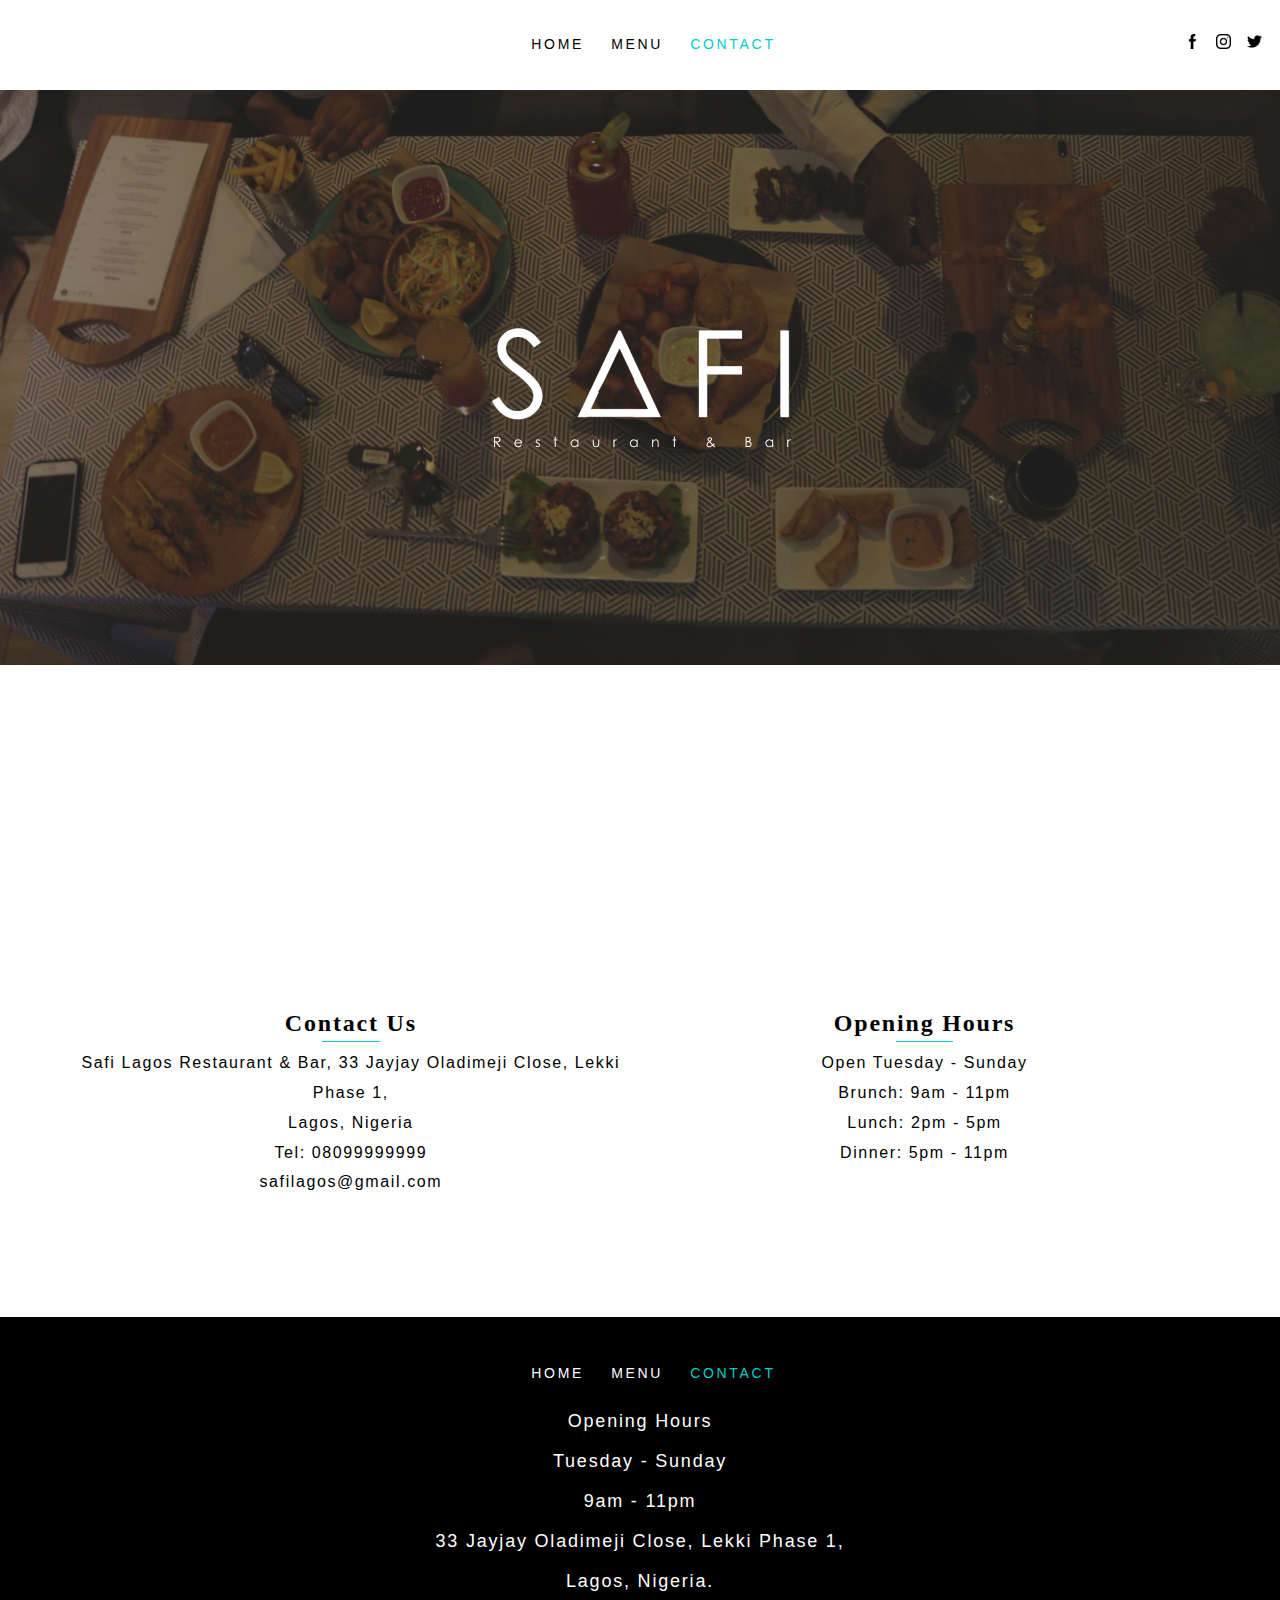
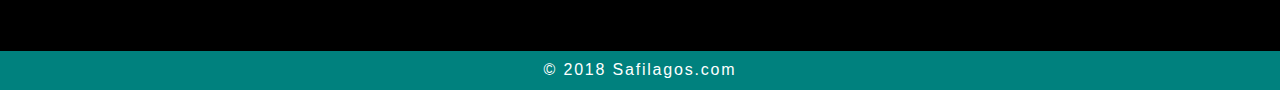
<file: contact.html>
<!Doctype html>
<html lang="en">
  <head>
    <meta charset="utf-8"/>
    <meta name="viewport" content="width=device-width"/>
    <title>Contact - Safi Lagos</title>
    <meta name="description" content="Safi Lagos."/>
    <link rel="stylesheet" href="css/styles.css">
  </head>
  <body>
    <div class="navbar">
      <div class="nav-links-center">
        <span><a href="./index.html">HOME</a></span>
        <span><a href="./menu.html">MENU</a></span>
        <span><a href="./contact.html" class="selected">CONTACT</a></span>
      </div>
      <div class="nav-links-right">
        <span><a href="" target="_blank"><img src="assets/images/facebook.svg" alt="facebook image"/></a></span>
        <span><a href="" target="_blank"><img src="assets/images/instagram.svg" alt="instagram image"/></a></span>
        <span><a href="" target="_blank"><img src="assets/images/twitter.svg" alt="twitter image"/></a></span>
      </div>
    </div>
  	<div class="contact-header">
      <div class="logo"></div>
    </div>
    <div class="content">
      <div class="map-holder">
        <iframe src="https://www.google.com/maps/embed?pb=!1m18!1m12!1m3!1d3964.684979410247!2d3.4788923146065844!3d6.434494395344706!2m3!1f0!2f0!3f0!3m2!1i1024!2i768!4f13.1!3m3!1m2!1s0x103bf5ca1358a685%3A0xe9cbb3fa40db63e7!2sSAFI+LAGOS!5e0!3m2!1sen!2sng!4v1537963047868" width="100%" height="300" frameborder="0" style="border:0" allowfullscreen></iframe>
      </div>
      <div class="contact-body">
        <div>
          <span class="text-header-nw">Contact Us</span>
          <span class="contact-text">
            Safi Lagos Restaurant & Bar, 33 Jayjay Oladimeji Close, Lekki Phase 1,<br/>
            Lagos, Nigeria<br/>
            Tel: 08099999999<br/>
            safilagos@gmail.com
          </span>
        </div>
        <div>
          <span class="text-header-nw">Opening Hours</span>
          <span class="contact-text">
            Open Tuesday - Sunday<br/>
            Brunch: 9am - 11pm<br/>
            Lunch: 2pm - 5pm<br/>
            Dinner: 5pm - 11pm
          </span>
        </div>
      </div>
    </div>
	  <div class="footer">
      <div class="body" id="font-body">
        <div class="mini-nav nav-links-center">
          <span><a href="./index.html">HOME</a></span>
          <span><a href="./menu.html">MENU</a></span>
          <span><a href="./contact.html" class="selected">CONTACT</a></span>
        </div>
        <span>
          Opening Hours<br/>
          Tuesday - Sunday<br/>
          9am - 11pm<br/>
          33 Jayjay Oladimeji Close, Lekki Phase 1,<br/>
          Lagos, Nigeria.
        </span>
      </div>
      <div class="copyrite">
        <span>© 2018 Safilagos.com</span>
      </div>
    </div>
  	<script src="js/index.js"></script>
  </body>
</html>
</file>
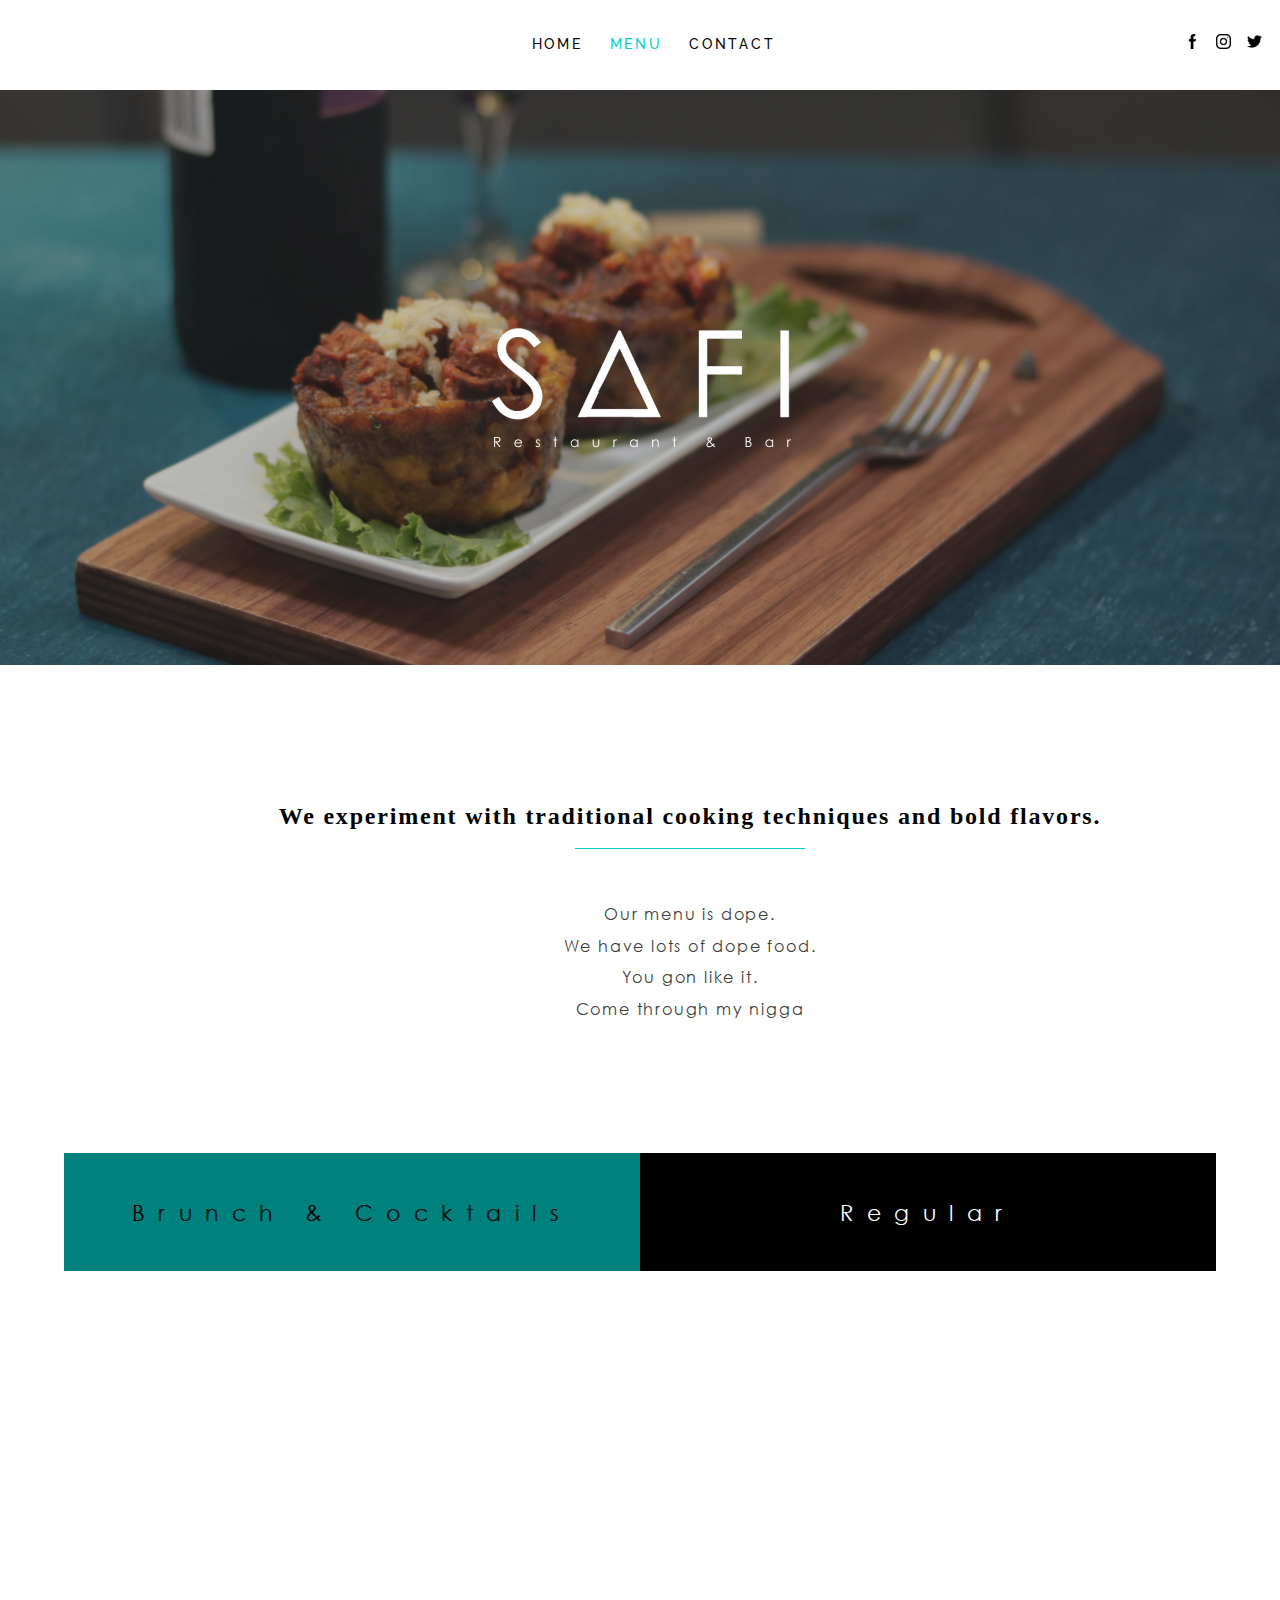
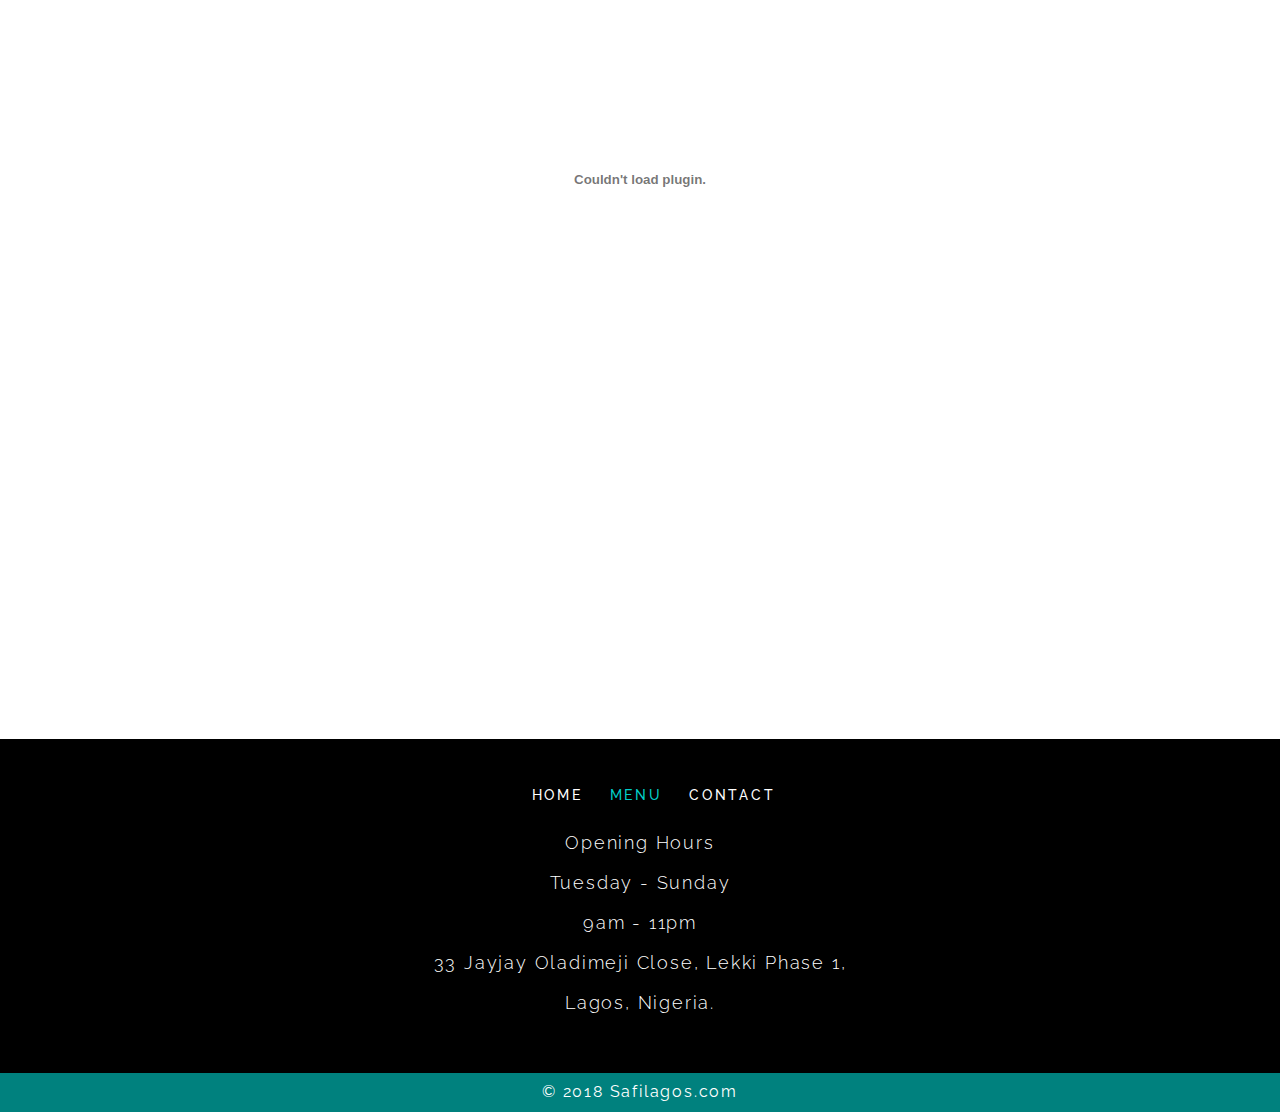
<file: menu.html>
<!Doctype html>
<html lang="en">
  <head>
    <meta charset="utf-8"/>
    <meta name="viewport" content="width=device-width"/>
    <title>Menu - Safi Lagos</title>
    <meta name="description" content="Safi Lagos."/>
    <link href="https://fonts.googleapis.com/css?family=Raleway:300,400,500,700" rel="stylesheet">
    <link rel="stylesheet" href="css/styles.css">
  </head>
  <body>
    <div class="navbar">
      <div class="nav-links-center">
        <span><a href="./index.html">HOME</a></span>
        <span><a href="./menu.html" class="selected">MENU</a></span>
        <span><a href="./contact.html">CONTACT</a></span>
      </div>
      <div class="nav-links-right">
        <span><a href="" target="_blank"><img src="assets/images/facebook.svg" alt="facebook image"/></a></span>
        <span><a href="" target="_blank"><img src="assets/images/instagram.svg" alt="instagram image"/></a></span>
        <span><a href="" target="_blank"><img src="assets/images/twitter.svg" alt="twitter image"/></a></span>
      </div>
    </div>
  	<div class="menu-header">
      <div class="logo"></div>
    </div>
    <div class="content">
      <div class="section v-center text-center">
        <span class="text-header">We experiment with traditional cooking techniques and bold flavors. </span>
        <span class="text-body">
          Our menu is dope. <br/>
          We have lots of dope food.<br/>
          You gon like it.<br/>
          Come through my nigga
        </span>
      </div>
      <div class="menu">
        <div class="header">
          <button onclick="showMenu('brunch')">Brunch & Cocktails</button>
          <button onclick="showMenu('regular')">Regular</button>
        </div>
        <embed id="menu-holder" src="./assets/pdfs/main.pdf" height="1500" width="800px"/>
      </div>
    </div>
    <div class="footer">
      <div class="body" id="font-body">
        <div class="mini-nav nav-links-center">
          <span><a href="./index.html">HOME</a></span>
          <span><a href="./menu.html" class="selected">MENU</a></span>
          <span><a href="./contact.html">CONTACT</a></span>
        </div>
        <span>
          Opening Hours<br/>
          Tuesday - Sunday<br/>
          9am - 11pm<br/>
          33 Jayjay Oladimeji Close, Lekki Phase 1,<br/>
          Lagos, Nigeria.
        </span>
      </div>
      <div class="copyrite">
        <span>© 2018 Safilagos.com</span>
      </div>
    </div>
    <script src="js/jquery-3.3.1.min.js"></script>
  	<script src="js/index.js"></script>
  </body>
</html>
</file>
<file: css/styles.css>
@font-face {
	font-family: 'Century Gothic';
	src: url('./../assets/fonts/CenturyGothic.eot');
	src: url('./../assets/fonts/CenturyGothic.eot?#iefix') format('embedded-opentype'),
			 url('./../assets/fonts/CenturyGothic.woff') format('woff'),
			 url('./../assets/fonts/CenturyGothic.ttf') format('truetype');
	font-weight: normal;
	font-style: normal;
}

html, body {
	line-height: 180%;
	height: 100%;
	margin: 0; 
	padding: 0;
	width: 100%;
}

#font-body > .mini-nav > span > a {
	color: white;
}

.contact-header {
	align-items: center;
	background: url("../assets/images/contact_header_image.png");
	background-repeat: no-repeat;
	background-size: 100% 100%;
	display: flex;
	height: 575px;
	justify-content: center;
	margin: 0 auto;
	max-width: 1326px;
	width: 100%;
}

.contact-header::before {
	background-color: #303030;
	background-repeat: no-repeat;
	background-size: 100% 100%;
	content: '';
	height: 575px;
	margin: 0 auto;
	opacity: 0.6;
	position: absolute;
	max-width: 1326px;
	width: 100%;
}

.contact-body {
	display: flex;
}

.contact-body > div {
	display: inline-block;
	margin-bottom: 120px;
	margin-top: 20px;
	text-align: center;
	width: 49.8%;
}

.contact-text {
	letter-spacing: 0.1em;
	line-height: 29px;
	font-family: 'Raleway', sans-serif;
	font-size: 16px;
	font-weight: 300;
}

.content {
	display: block;
	margin: auto;
	width: 90%;
}

.footer {
	bottom: 0;
	display: contents;
	font-family: 'Raleway', sans-serif;
	position: absolute;
	width: 100%;
}

.footer > .body {
	background: black;
	padding-bottom: 40px;
	padding-top: 40px;
}

.footer > .body > .mini-nav {
	height: 34px;
}

.footer > .body > .mini-nav > span {
	color: white;
}

.footer > .body > span {
	color: white;
	display: block;
	font-size: 2vh;
	font-weight: 300;
	line-height: 40px;
	letter-spacing: 0.2vh;
	padding-bottom: 10px;
	padding-top: 10px;
	text-align: center;
}

.footer > .copyrite {
	background: #00817E;
	padding-bottom: 5px;
	padding-top: 5px;
	text-align: center;
}

.footer > .copyrite > span {
	color: white;
	letter-spacing: 0.2vh;
	margin: auto;
}

.home-header {
	align-items: center;
	background: url("../assets/images/home_header_image.png");
	background-repeat: no-repeat;
	background-size: 100% 100%;
	display: flex;
	height: 575px;
	justify-content: center;
	margin: 0 auto;
	max-width: 1326px;
	width: 100%;
	animation: fade-in 1s 1 linear;
}

.home-header::before {
	background-color: #303030;
	background-repeat: no-repeat;
	background-size: 100% 100%;
	content: '';
	height: 575px;
	margin: 0 auto;
	opacity: 0.3;
	position: absolute;
	max-width: 1326px;
	width: 100%;
}

.logo {
	background: url("../assets/images/logo.png");
	height: 180px;
	width: 441px;
	z-index: 99;
}

.map-holder {
	display: flex;
	justify-content: center;
	margin: 10px auto;
}

.menu,
.menu > .header {
	display: table;
	width: 100%;
}

.menu > embed {
	height: 1000px;
	margin-bottom: 50px;
	width: 100%;
}

.menu > .header > button {
	border: none;
	cursor: pointer;
	font-family: 'Century Gothic';
	font-size: 1.4em;
	letter-spacing: 0.6em;
	line-height: 28px;
	margin: 8px 0;
	outline: none;
	padding: 45px;
	width: 50%;
}

.menu > .header > button:nth-child(even),
.menu > .header > button:nth-child(even):active,
.menu > .header > button:nth-child(even):focus {
	background: #000000;
	color: white;
	transition-duration: 200ms;
	transition-property: background-color color;
	transition-timing-function: linear;
}

.menu > .header > button:nth-child(even):hover {
	background: white;
	color: black;
}

.menu > .header > button:nth-child(odd),
.menu > .header > button:nth-child(odd):active,
.menu > .header > button:nth-child(odd):focus {
	background: #00817E;
	color: black;
	transition-duration: 200ms;
	transition-property: background-color color;
	transition-timing-function: linear;
}

.menu > .header > button:nth-child(odd):hover {
	background: white;
	color: #00817E;
}

.menu-header {
	align-items: center;
	background: url("../assets/images/menu_header_image.png");
	background-repeat: no-repeat;
	background-size: 100% 100%;
	display: flex;
	height: 575px;
	justify-content: center;
	margin: 0 auto;
	max-width: 1326px;
	width: 100%;
	animation: fade-in 1s 1 linear;
}

@keyframes fade-in {
	0% {
		opacity: 0;
	}

	100% {
		opacity: 1;
	}
}


.menu-header::before {
	background-color: #303030;
	background-repeat: no-repeat;
	background-size: 100% 100%;
	content: '';
	height: 575px;
	margin: 0 auto;
	opacity: 0.3;
	position: absolute;
	max-width: 1326px;
	width: 100%;
}

.navbar {
	display: flex;
	font-family: 'Raleway', sans-serif;
	justify-content: center;
	margin: auto;
	padding-right: 0;
	position: relative;
	max-width: 1326px;
	width: 100%;
}

.nav-links-center {
	align-items: center;
	display: flex;
	height: 90px;
	justify-content: center;
}

.nav-links-center > span {
	height: 30px;
}

.nav-links-center > span > a {
	color: black;
	font-size: 14px;
	font-weight: 500;
	letter-spacing: 0.3vh;
	line-height: 16px;
	margin-left: 27px;
	margin-right: 27px;
	text-decoration: none;
}

.mini-nav > span > a.selected,
.nav-links-center > span > a.selected {
	color: #00cec9 !important;
	font-size: 14px;
	font-weight: 500;
	letter-spacing: 0.3vh;
	line-height: 16px;
	margin-left: 27px;
	margin-right: 27px;
	text-decoration: none;
}

.nav-links-right > span > a::after,
.nav-links-center > span > a::after {
	background: #00CEC9;
	content: '';
	display: block;
	height: 2px;
	margin: auto;
	transition: 150ms width linear;
	width: 0;
}

.nav-links-center > span > a:hover::after,
	.nav-links-right > span > a:hover::after {
	width: 30%;
}

.nav-links-right {
	align-items: center;
	display: flex;
	flex-direction: row;
	height: 90px;
	justify-content: center;
	position: absolute;
	right: 10px;
	top: 0;
}

.nav-links-right > span > a > img {
	cursor: pointer;
	height: 15px;
	margin-left: 8px;
	margin-right: 8px;
	width: 15px;
}

.section {
	min-height: 380px;
	padding: 50px;
	width: 100%;
}

.v-center {
	display: flex;
	flex-direction: column;
	justify-content: center;
}

.text-body {
	color: #3D3D3D;
	display: block;
	font-family: 'Century Gothic';
	font-size: 16px;
	letter-spacing: 0.2vh;
	line-height: 3.5vh;
}

.text-center {
	text-align: center;
}

.text-header {
	color: black;
	font-size: 24px;
	font-weight: 700;
	letter-spacing: 0.2vh;
	line-height: 7vh;
	margin-bottom: 50px;
	width: 100%;
}

.text-header::after {
	background: #00CEC9;
	content: '';
	display: block;
	height: 1px;
	margin: auto;
	width: 20%;
}

.text-header-nw {
	color: black;
	font-size: 24px;
	font-weight: 700;
	letter-spacing: 0.2vh;
	line-height: 4vh;
	margin-bottom: 50px;
	width: 100%;
}

.text-header-nw::after {
	background: #00CEC9;
	content: '';
	display: block;
	height: 1px;
	margin: auto;
	width: 10%;
}

#home-content {
	margin: 0 auto;
	max-width: 1326px;
	width: 100%;
}

#about-title {
	display: block;
	font-family: 'Century Gothic';
	font-size: 1.5em;
	font-weight: 600;
	margin-bottom: 0.2em;
	margin-top: 0.2em;
}

#about-title-inner {
	text-transform: uppercase;
	font-weight: 100;
	letter-spacing: 0.2em;
}

.about {
	margin-top: 100px;
	display: flex;
	flex-direction: column;
	justify-content: center;
	align-items: center;
	margin-bottom: 255px;
}

.about-title {
	font-family: 'Raleway', sans-serif;
	font-size: 1.3em;
}

.about-title::after {
	position: relative;
	content: '';
	display: block;
	width: 100px;
	height: 1px;
	margin: auto;
	margin-top: 20px;
	background-color: #00CEC9;
}

.about > p {
	font-family: 'Century Gothic';
	text-align: center;
	width: 50%;
}

.about-content {
	display: flex;
	justify-content: space-between;
	margin-left: 50px;
	margin-right: 50px;
}

.about-content > div {
	align-items: flex-start;
	display: flex;
	flex-direction: column;
	justify-content: center;
	width: 486px;
}

.about-content > div > h3 {
	font-family: 'Raleway', sans-serif;
}

.about-content > div > p {
	font-family: 'Century Gothic';
}

#connector-1 {
	display: block;
	margin: 0 auto;
	width: 550px;
}

#connector-2 {
	display: block;
	margin: 0 auto;
	transform: scaleX(-1);
	width: 550px;
}

.bottom-quote {
	font-family: 'Raleway', sans-serif;
	font-size: 24px;
	letter-spacing: 0.2em;
	margin: 0 auto;
	margin-bottom: 255px;
	margin-top: 255px;
	text-align: center;
	width: 550px;
}

.bottom-quote > p {
	text-align: right;
}

#cursor {
	font-size: 24;
	color: black;
  animation: blink .7s infinite ease
}

@keyframes blink {
  0% {
    opacity: 1;
	}
  100% {
    opacity: 0;
  }
}
</file>
